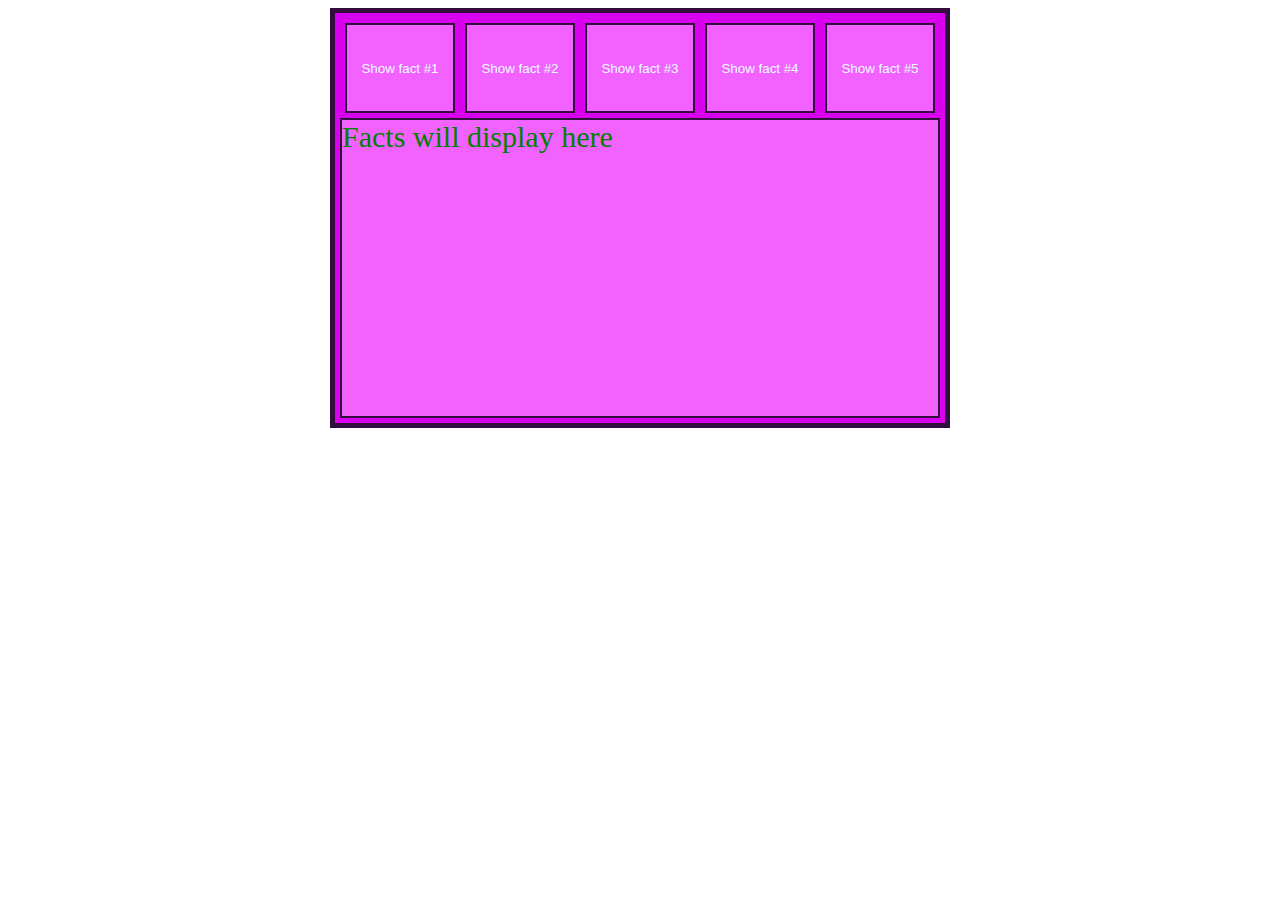
<file: factfinder/index.html>
<!DOCTYPE html>
  <html lang="en">
  <head>
    <meta charset="utf-8">
    <title>Fact Finder</title>
    <link rel="stylesheet" href="style.css">  
  </head>
  
  <body>
      <div id = 'main'>
          <form id = 'a'> <!-- form is used to contain user interface -->
              <input type = 'button' name = 'Fact1' value = 'Show fact #1'> 
              <input type = 'button' name = 'Fact2' value = 'Show fact #2'> 
              <input type = 'button' name = 'Fact3' value = 'Show fact #3'> 
              <input type = 'button' name = 'Fact4' value = 'Show fact #4'> 
              <input type = 'button' name = 'Fact5' value = 'Show fact #5'> 
          </form>
          
          <div id = 'b'>Facts will display here</div>
      </div>
      
    <!-- javascript pointer goes here: -->
	<script type = "text/javascript" src = "script.js"></script>
    <!-- type is what type this script is -->
  </body>
  
</html>
</file>
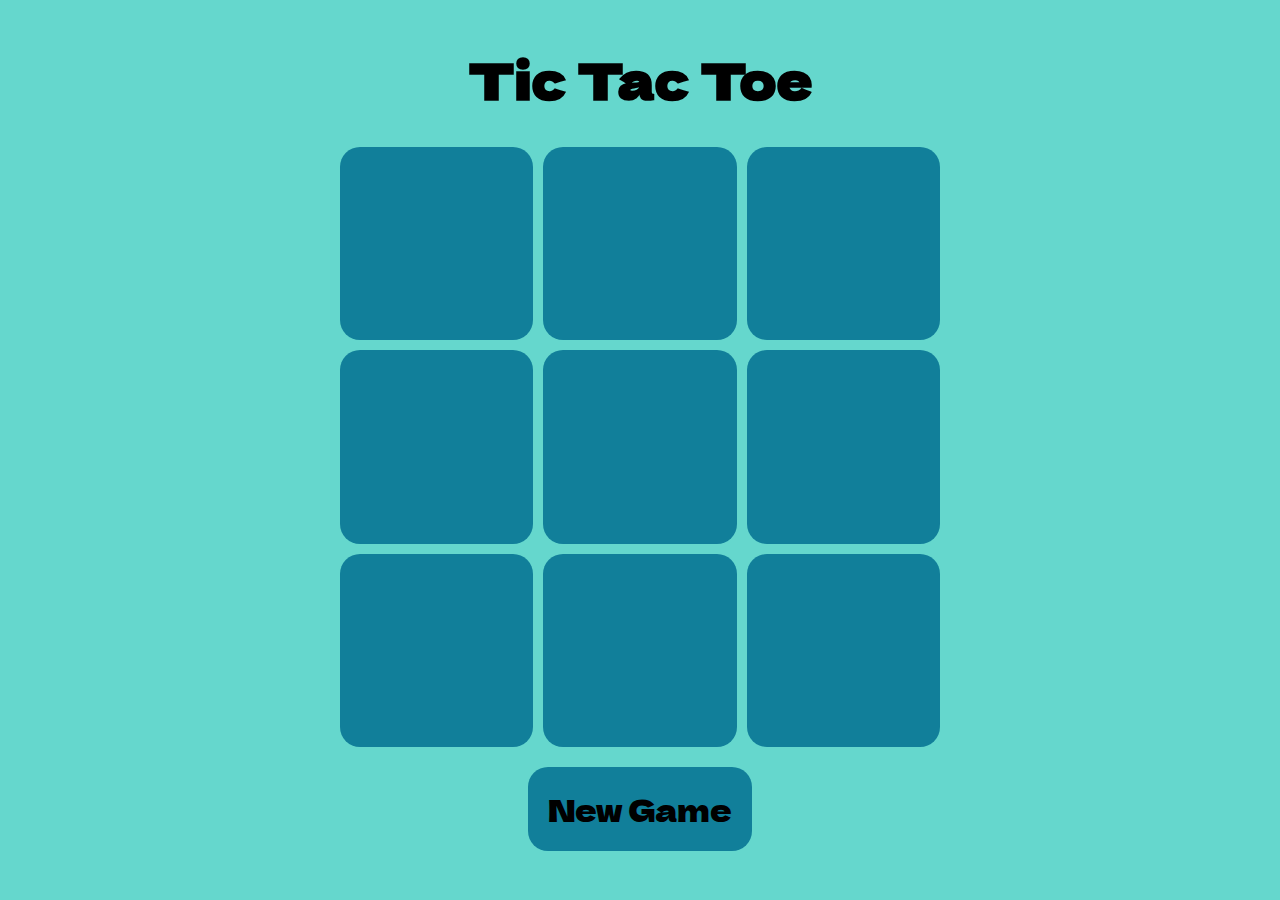
<file: TicTacToeV1/index.html>
<!DOCTYPE html>
  <html lang="en">
  <head>
    <meta charset="utf-8">
    <title>Gavin: Tic Tac Toe</title>
    <link rel="stylesheet" href="styles.css">  
  </head>
  
  <body>
    <!-- page content goes here-->
    <main> <!-- cemantic tag-->
        <h1>Tic Tac Toe</h1>  
        <form id = "board">
            <input type = "button" name = "b0">
            <input type = "button" name = "b1">
            <input type = "button" name = "b2">
            <input type = "button" name = "b3">
            <input type = "button" name = "b4">
            <input type = "button" name = "b5">
            <input type = "button" name = "b6">
            <input type = "button" name = "b7">
            <input type = "button" name = "b8">
        </form>
        <button type = "button" onclick = "location.reload()">New Game</button>
    </main>
      
      <div id = "container">
            <div id = "popup">
                <img src = "images/x.png" alt = "x" id = "x">
                <h1>Cat's Game!</h1>
                <img src = "images/cat.jpg" alt = "cat" id = "cat">
            </div>
        </div>
      
      <script type="text/javascript" src="script.js"></script>
  </body>
  
</html>
</file>
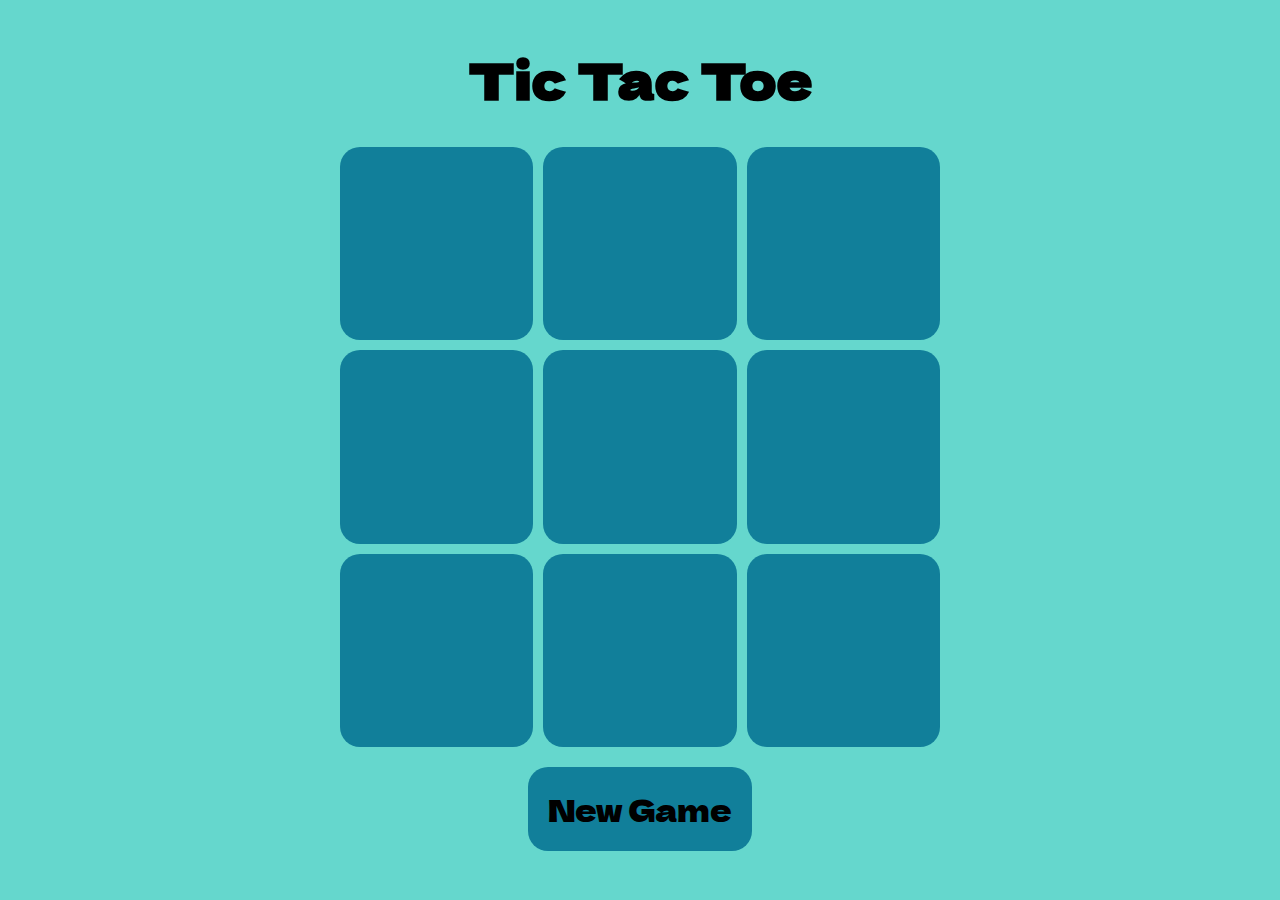
<file: TicTacToeV2/index.html>
<!DOCTYPE html>
  <html lang="en">
  <head>
    <meta charset="utf-8">
    <title>Gavin: Tic Tac Toe</title>
    <link rel="stylesheet" href="styles.css">  
  </head>
  
  <body>
    <!-- page content goes here-->
    <main> <!-- cemantic tag-->
        <h1>Tic Tac Toe</h1>  
        <form id = "board">
            <input type = "button" name = "b0">
            <input type = "button" name = "b1">
            <input type = "button" name = "b2">
            <input type = "button" name = "b3">
            <input type = "button" name = "b4">
            <input type = "button" name = "b5">
            <input type = "button" name = "b6">
            <input type = "button" name = "b7">
            <input type = "button" name = "b8">
        </form>
        <button type = "button" onclick = "location.reload()">New Game</button>
    </main>
      
      <div id = "container">
            <div id = "popup">
                <img src = "images/restart.png" alt = "x" id = "x">
                <h1>Cat's Game!</h1>
                <img src = "images/cat.jpg" alt = "cat" id = "cat">
            </div>
        </div>
      
      <script type="text/javascript" src="script.js"></script>
  </body>
  
</html>
</file>
<file: factfinder/style.css>
#main {
    background-color: #d902ee;
    width: 600px;
    height: 400px;
    padding: 5px;
    border: 5px solid #320d3e;
    color: beige;
    display: grid; /* would fill up the farther if possible */
    grid-template: 1fr 3fr / 1fr;
    /* ^format: row width/colomn height */
    /* ^fr: = 1/# of 1fr */
}

form {
    display: grid;
    grid-template: 1fr / 1fr 1fr 1fr 1fr 1fr;
    grid-gap: 10px;
    
    padding: 5px;
}

form > input {
    background-color: #f162ff;
    border: 2px solid #320d3e;
    color:azure;
}

form > input:hover {
    background-color: #ffd97d;
    color: #320d3e;
}

#main > div { /* > means children of */
    background-color: #f162ff;
    border: 2px solid #320d3e;
    color: green;
    font-size: 30px;
}

body {
    display: flex;
    justify-content: center;
}

img {
    width: 300px;
    
}
</file>
<file: TicTacToeV1/styles.css>
@import url('https://fonts.googleapis.com/css2?family=Dela+Gothic+One&display=swap');

body {
	background-color:#65d7cd;
    display: flex;
    justify-content: center;
}

main {
    text-align: center;
}

h1 {
    font-family: 'Dela Gothic One', cursive;
    font-size: 50px;
}

#board {
    display: grid;
    width: 600px;
    height: 600px;
    grid-template: 1fr 1fr 1fr/ 1fr 1fr 1fr;
    grid-gap: 10px;
    /*
    border: 10px solid #65d7cd;
    box-shadow: 10px 10px 20px; (10 offset to right / 10 offset to left / blur)
    background-color: #65d7cd;
    */
}

#board > * {
    background-color: #117f9a;
    border-radius: 20px;
    border: 2px;
    font-family: 'Dela Gothic One', cursive;
    font-size: 1px;
}

#board > input:hover {
    background-color: #117f9a;
    border: 5px solid #65d7cd;
}

button {
    background-color: #117f9a;
    font-family: 'Dela Gothic One', cursive;
    padding: 20px;
    font-size: 30px;
    margin: 20px;
    border: none;
    border-radius: 20px;
}

button:hover {
    background-color: #117f9a;
    border: 5px solid #65d7cd;
}

#container{
    width: 100%;
    height: 100%;
    position: absolute;
    background-color: rgba(0, 0, 0, 0.5);
    display: none;
    justify-content: center;
    align-items: center;
}

#popup{
    width: 500px;
    height: 400px;
    background-color: white;
    text-align: center;
    border-radius: 20px;
    position: relative;
}

#cat{
    width: 70%;
}

#x{
    width: 50px;
    position: absolute; /* without affecting anything else */
    right: 7px;
    top: 7px;
}

#popup > h2{
    line-height: 250px;
    font-size: 70px;
    font-family: 'Dela Gothic One', cursive;
}
</file>
<file: TicTacToeV2/styles.css>
@import url('https://fonts.googleapis.com/css2?family=Dela+Gothic+One&display=swap');

body {
	background-color:#65d7cd;
    display: flex;
    justify-content: center;
}

main {
    text-align: center;
}

h1 {
    font-family: 'Dela Gothic One', cursive;
    font-size: 50px;
}

#board {
    display: grid;
    width: 600px;
    height: 600px;
    grid-template: 1fr 1fr 1fr/ 1fr 1fr 1fr;
    grid-gap: 10px;
    /*
    border: 10px solid #65d7cd;
    box-shadow: 10px 10px 20px; (10 offset to right / 10 offset to left / blur)
    background-color: #65d7cd;
    */
}

#board > * {
    background-color: #117f9a;
    border-radius: 20px;
    border: 2px;
    font-family: 'Dela Gothic One', cursive;
    font-size: 1px;
}

#board > input:hover {
    background-color: #117f9a;
    border: 5px solid #65d7cd;
}

button {
    background-color: #117f9a;
    font-family: 'Dela Gothic One', cursive;
    padding: 20px;
    font-size: 30px;
    margin: 20px;
    border: none;
    border-radius: 20px;
}

button:hover {
    background-color: #117f9a;
    border: 5px solid #65d7cd;
}

#container{
    width: 100%;
    height: 100%;
    position: absolute;
    background-color: rgba(0, 0, 0, 0.5);
    display: none;
    justify-content: center;
    align-items: center;
}

#popup{
    width: 500px;
    height: 400px;
    background-color: rgba(255, 255, 255, 0.7);
    text-align: center;
    border-radius: 20px;
    position: relative;
}

#cat{
    width: 70%;
}

#x{
    width: 50px;
    position: absolute; /* without affecting anything else */
    right: 7px;
    top: 7px;
}

#popup > h2{
    line-height: 250px;
    font-size: 70px;
    font-family: 'Dela Gothic One', cursive;
}
</file>
